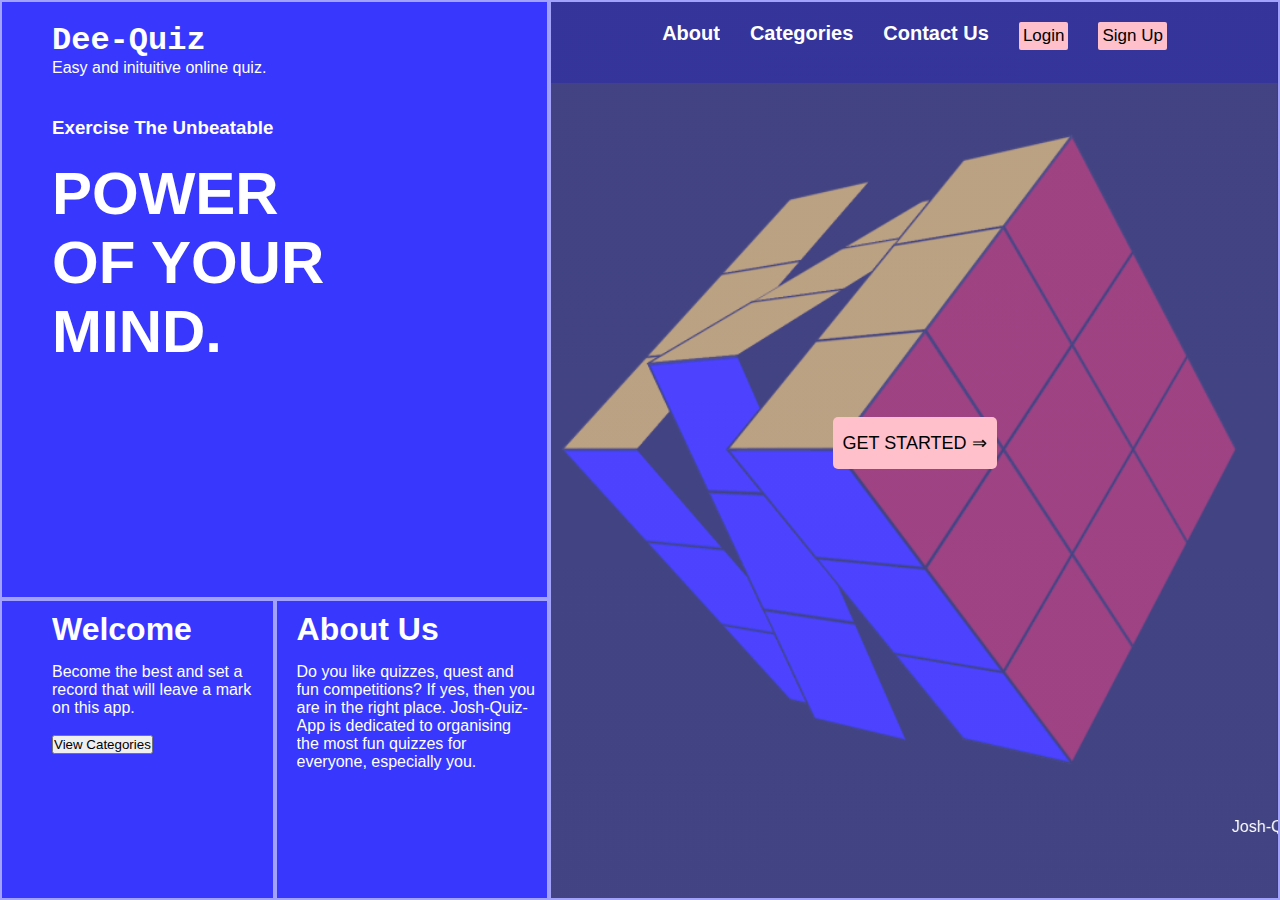
<file: index.html>
<!DOCTYPE html>
<html lang="en">
<head>
    <meta name="google-site-verification" content="7-lg3Q8YOLDIZmeW">
    <meta charset="UTF-8">
    <meta http-equiv="X-UA-Compatible" content="IE=edge">
    <!-- <meta name="description" content="Engage yourself in Entertaining and Educating Quizzes | Quiz App.">
    <meta name="keywords" content="Entertaining Quiz | Educating Quiz | Fun Games">
    <meta http-equiv="author" content="Joshua Dada"> -->
    <meta name="viewport" content="width=device-width, initial-scale=1.0">
    <link rel="stylesheet" href="./CSS/style.css">
    <link rel="stylesheet" href="https://cdnjs.cloudflare.com/ajax/libs/font-awesome/6.1.2/css/all.min.css">
    <link rel="stylesheet" href="./CSS/all.min.css">
    <link rel="stylesheet" href="./CSS/style.css">
    <link rel="icon" href="./img/logo.png">
</head>
<body>
    <div class="left-container">
        <div class="top-left-container">
            <header>
                <div class="header-left">
                    <h1>Dee-Quiz</h1>
                    <p>Easy and inituitive online quiz.</p> 
                </div>

                <div class="header-right">
                    <i class="fas fa-bars"></i>
                </div>
               
            </header>
            <div class="display-container">
                <h3>Exercise The Unbeatable</h3>
                <h1>POWER <br> OF YOUR <br> MIND.</h1>

                <a href="./sign-up.html" class="btn-link"><button class="start-btn">GET STARTED ⇒</button></a>
            </div>
        </div>
        <div class="bottom-left-container">
           
            <div class="sub-two">
                <h1>
                    Welcome
                </h1>

                
                <p>Become the best and set a record that will leave a mark on this app.</p>
                <br>
                <button>View Categories</button>
            </div>

            <div class="sub-one">
                <h1>About Us</h1>


                <p>Do you like quizzes, quest and fun competitions? If yes, then you are in the right place. Josh-Quiz-App is dedicated to organising the most fun quizzes for everyone, especially you.</p>
            </div>
        </div>



        <!-- MOBILE NAV -->

        <main class="mobile-nav">
            <ul>
                <li class="nav-link about mobile"></a> About</li>
                <li class="nav-link program mobile"></a> Categories</li>
                <li class="nav-link contact-us mobile"></a> Contact Us</li>
                <li><a href="./login.html"><button class="nav-btn">Login</button></a></li>
                <li><a href="./sign-up.html"><button class="nav-btn">Sign Up</button></a></li>
            </ul>
        </main>



    </div>

    

    <!-- RIGHT CONTAINER -->

    <div class="right-container">
        <nav>
            <ul>
                <li class="nav-link about"></a> About</li>
                <li class="nav-link program"></a> Categories</li>
                <li class="nav-link contact-us"></a> Contact Us</li>
                <li><a href="./login.html"><button class="nav-btn">Login</button></a></li>
                <li><a href="./sign-up.html"><button class="nav-btn">Sign Up</button></a></li>
            </ul>
        </nav>

        <div class="right-container-content">
            <div class="center">
                <a href="./sign-up.html"><button>GET STARTED ⇒</button></a>
            </div>
            <marquee behavior="" direction="">Josh-Quiz-App was brought to you by Dee Josh... Set a special time to relax and sharpen your thinking at the same time...</marquee>
        </div>
        <!-- Extra Text -->
    <div class="extra-text">
        <div class="extra-txt about-us-details hidden">
            <h1>About Us</h1>

            <p>Do you like quizzes, quest and fun competitions? If yes, then you are in the right place. Josh-Quiz-App is dedicated to organising the most fun quizzes for everyone especially, you.</p>
            <div class="close-details">
                <i class="fa-solid fa-circle-chevron-up"></i>
            </div>
        </div>

        <div class="extra-txt program-details hidden">
            <h1>Program</h1>

            <p>
                Lorem ipsum dolor sit amet consectetur adipisicing elit. Possimus labore vero corrupti porro. Dolor quis eum iusto odio similique cupiditate harum mollitia excepturi perspiciatis! Dicta id molestias maiores maxime amet.
            </p>
            <div class="close-details">
                <i class="fa-solid fa-circle-chevron-up"></i>
            </div>
        </div>

        <div class="extra-txt contact-us-details hidden">
            <h1>Contact Us</h1>

            <p>
                Lorem ipsum dolor sit amet consectetur adipisicing elit. Cum illum aspernatur reprehenderit repudiandae quaerat magni maxime enim officiis. Adipisci, quia laudantium commodi error aspernatur id voluptatum voluptatem illo sed qui?
            </p>
            <div class="close-details">
                <i class="fa-solid fa-circle-chevron-up"></i>
            </div>
        </div>
    </div>
    </div>

    

    
    
    
    <script src="./Scripts/script.js"></script>
</body>
</html>

<!-- 
<div class="program">
    <h1>
        Program
    </h1>
    
    <p>We offer more than 20 differnt optons for spending your leisure time!</p>
    <button>Choose the program</button>

</div> -->
</file>
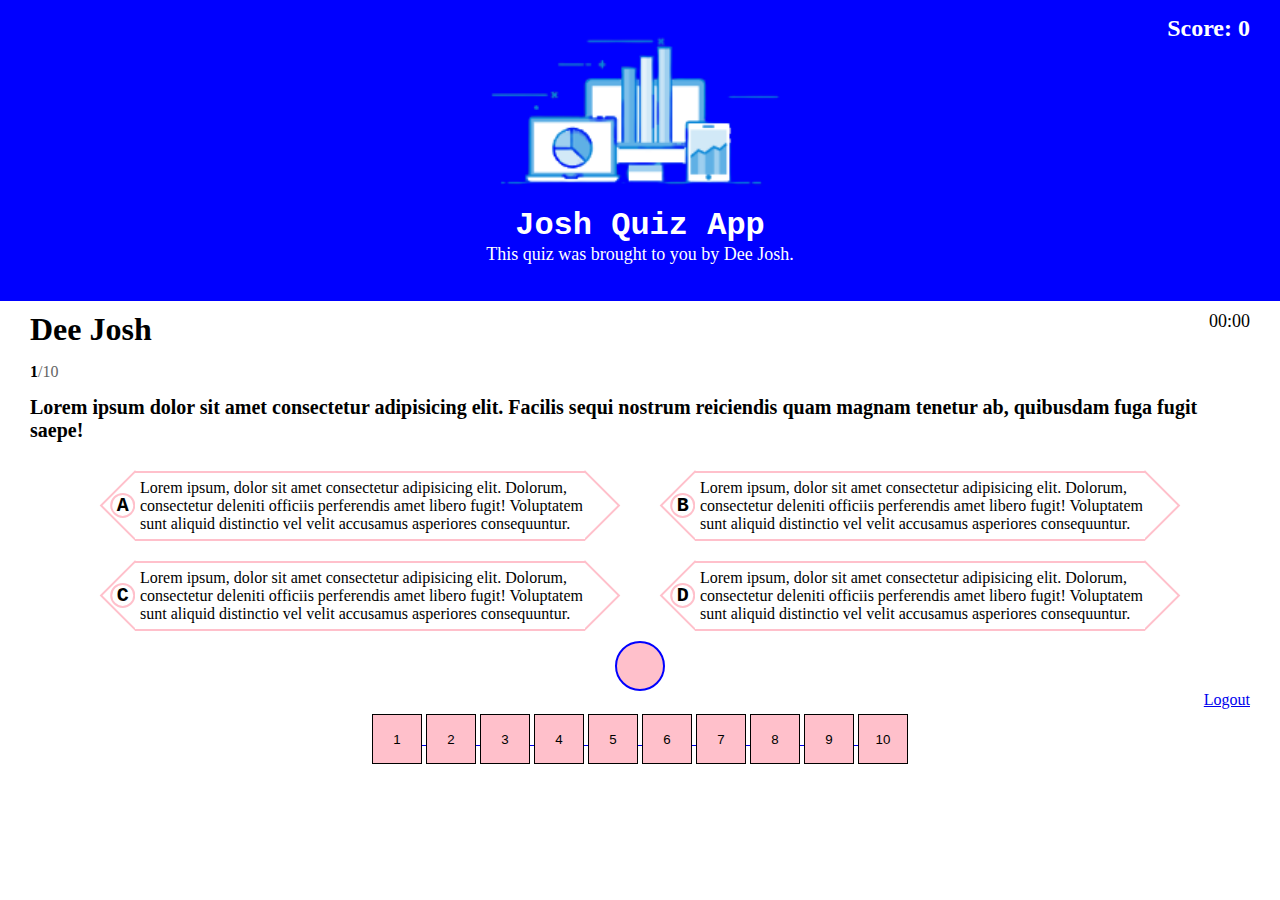
<file: quiz-page.html>
<!DOCTYPE html>
<html lang="en">
<head>
    <meta charset="UTF-8">
    <meta http-equiv="X-UA-Compatible" content="IE=edge">
    <meta name="viewport" content="width=device-width, initial-scale=1.0">
    <title>Josh-Quiz</title>
    <link rel="shortcut icon" href="./img/logo.png" type="image/x-icon">
    <link rel="stylesheet" href="https://cdnjs.cloudflare.com/ajax/libs/font-awesome/6.1.2/css/all.min.css">
    <link rel="stylesheet" href="./CSS/all.min.css">
    <link rel="stylesheet" href="./CSS/style2.css">
    
</head>
<body>
    <div class="container">

        <!-- TOP CONTAINER -->

        <div class="top-container">
            <div class="container">
                <img src="./img/bak.png" alt="logo" class="quiz-img">
            <h1 class="quiz-heading">Josh Quiz App</h1>
            <p>This quiz was brought to you by Dee Josh.</p>
            </div>

            <div class="Score">
                <h2>Score: <span class="score">0</span></h2>
            </div>
        </div>

        <div class="score-dis">
            <h2 class="score-plus hidden">
                +200
            </h2>
            <h2 class="score-minus hidden">
                -100
            </h2>
        </div>

        <!-- QUESTION CONTAINER -->

        <div class="bottom-container">

            <div class="question-container">
                <div class="top-content">
                    <div class="name">
                        <h1 class="username">Dee Josh</h1>
                    </div>
                
            
                    <div class="time">
                        00:00
                    </div>
                </div>
        
        
                <div class="question-count">
                    <span class="current-question">1</span>/<span>10</span>
                </div>
            
                <div class="question-text">
                    Lorem ipsum dolor sit amet consectetur adipisicing elit. Facilis sequi nostrum reiciendis quam magnam tenetur ab, quibusdam fuga fugit saepe!
                </div>

                <div class="answer-container">
                    <div class="first-option options A">
                        <div class="left"><h2 class="option-text">A</h2></div>
                        <div class="middle">Lorem ipsum, dolor sit amet consectetur adipisicing elit. Dolorum, consectetur deleniti officiis perferendis amet libero fugit! Voluptatem sunt aliquid distinctio vel velit accusamus asperiores consequuntur.</div>
                        <div class="right"></div>
                    </div>
                    <div class="second-option options B">
                        <div class="left"><h2 class="option-text">B</h2></div>
                        <div class="middle">Lorem ipsum, dolor sit amet consectetur adipisicing elit. Dolorum, consectetur deleniti officiis perferendis amet libero fugit! Voluptatem sunt aliquid distinctio vel velit accusamus asperiores consequuntur.</div>
                        <div class="right"></div>
                    </div>
                    <div class="third-option options C">
                        <div class="left"><h2 class="option-text">C</h2></div>
                        <div class="middle">Lorem ipsum, dolor sit amet consectetur adipisicing elit. Dolorum, consectetur deleniti officiis perferendis amet libero fugit! Voluptatem sunt aliquid distinctio vel velit accusamus asperiores consequuntur.</div>
                        <div class="right"></div>
                    </div>
                    <div class="fourth-option options D">
                        <div class="left"><h2 class="option-text">D</h2></div>
                        <div class="middle">Lorem ipsum, dolor sit amet consectetur adipisicing elit. Dolorum, consectetur deleniti officiis perferendis amet libero fugit! Voluptatem sunt aliquid distinctio vel velit accusamus asperiores consequuntur.</div>
                        <div class="right"></div>
                    </div>
                    
                
                </div>
            </div>

            <div class="next">
                <!-- <button>Back</button> -->
                <!-- <button class="next-btn">Next</button> -->
                <div class="circle-count next-btn"></div>
            </div>

            <div class="logout">
                <a href="./index.html">Logout</p>
            </div>
        
            <div class="number-count">
                <button class="btn btn-1">1</button>
                <button class="btn btn-2">2</button>
                <button class="btn btn-3">3</button>
                <button class="btn btn-4">4</button>
                <button class="btn btn-5">5</button>
                <button class="btn btn-6">6</button>
                <button class="btn btn-7">7</button>
                <button class="btn btn-8">8</button>
                <button class="btn btn-9">9</button>
                <button class="btn btn-10">10</button>
            </div>
        
        
        
        
    
        </div>
    
    </div>

    <script src="./Scripts/script2.js"></script>
</body>
</html>
</file>
<file: CSS/style.css>
/* PAGE RESET */

*{
    margin: 0;
    padding: 0;
    box-sizing: border-box;
    font-family: Arial, Helvetica, sans-serif;
    overflow: hidden;
}

body{
    position: relative;
    padding: 2px;
    display: grid;
    grid-template-columns: 1.5fr 2fr;
     gap: 4px;
    background-color: rgb(162, 162, 253);
    color: white;
    overflow: hidden;
}

.left-container{
    height: calc(100vh - 4px);
    display: grid;
    grid-template-columns: 1fr;
    gap: 4px;
    grid-template-rows: 2fr 1fr;
    position: relative;
}

.top-left-container{
    padding: 20px 50px;
    background-color: rgba(0, 0, 255, 0.658);
    /* border-radius: 25px; */
}

header h1{
    font-family: 'Courier New', Courier, monospace;
}

.fa-bars{
    display: none;
    font-size: 20px;
}

.display-container{
    margin-top: 40px;
}

.display-container h3{
    margin-bottom: 20px;
}

.display-container h1{
    font-size: 60px;
    font-family: Arial, Helvetica, sans-serif;
}

.start-btn{
    display: none;
}

/* MOBILE NAV */

.mobile-nav{
    display: none;
    position: absolute;
    top: 60px;
    right: -700px;
    height: calc(100vh - 60px);

    background-color: pink;
    color: black;
    padding: 20px;
    font-size: 18px;
    width: 250px;
    transition: all .3s ease;
}

main.open{
    right: 0;
}

main button{
    padding: 5px;
    border-radius: 4px;
    border: none;
    background-color: blue;
    color: white;
}

main ul{
    list-style: none;
    display: flex;
    flex-direction: column;
    gap: 20px;
}

.right-container{
    background-color: rgba(0, 0, 255, 0.658);
    /* border-radius: 25px; */
    background-image: linear-gradient(rgba(128, 128, 252, 0.519), rgba(128, 128, 252, 0.522)), url(/img/rubiks-cube-gif.gif);
    background-position: center;
    background-size: cover;
    overflow: hidden;
    position: relative;
}

.right-container nav{
    padding: 20px 20px;
    height: 9vh;
    background-color: rgba(0, 0, 255, 0.199);
    transition: all .5s;
}

.nav-link{
    transition: all .5s;
}

.right-container nav ul{
    font-style: 15px;
    display: flex;
    justify-content: center;
    list-style: none;
    gap: 30px;

    font-size: 20px;
    font-weight: bold;
    transition: all .5s;
}

.nav-link:hover{
    cursor: pointer;
}
.nav-link::after{
    content: '';
    width: 0%;
    height: 2px;
    display: block;
    background: blue;
    margin: auto;
    transition: .5s;
}

.nav-link:hover::after{
    width: 90%;
}


.right-container nav ul button{
    font-size: 17px;
    border: none;
    padding: 4px;
    background-color: pink;
    color: black;
    transition: all .5s;
    border-radius: 2px;
}

.right-container nav ul button:hover{
    cursor: pointer;
    background-color: rgb(102, 102, 255);
}

nav:hover{
    background-color: pink;
}

nav:hover .nav-btn{
    background-color: blue;
    color: white;
}

nav:hover .nav-link{
    color: black;
}

content{
    padding: 0 20px 20px 20px;
}

marquee{
    margin-top: 15px;
}

.center{
    display: flex;
    justify-content: center;
    align-items: center;
    height: calc(80vh);
}

.center button{
    font-size: 18px;
    border: none;
    padding: 15px 10px;
    background-color: pink;
    border-radius: 5px;
    transition: all .5s;
    position: relative;
}

.center button:hover{
    background-color: blue;
    cursor: pointer;
    color: white;
}

.bottom-left-container{
    display: grid;
    grid-template-columns: 1fr 1fr;
    gap: 4px;
    /* border-radius: 25px; */
    grid-template-rows: 1fr;
}

.sub-one{
    padding: 10px;
    padding-left: 20px;
    background-color: rgba(0, 0, 255, 0.658);
    /* border-radius: 25px; */
}

.sub-two{
    padding: 10px;
    padding-left: 50px;
    background-color: rgba(0, 0, 255, 0.658);
    /* border-radius: 25px; */
}

.sub-one h1,
.sub-two h1{
    margin-bottom: 15px;
}

/* EXTRA DETAILS DISPLAY */

.extra-text{
    position: absolute;
    top: -500px;
    left: 50%;
    transform: translate(-50%, 0);
    color: white;
    font-weight: bold;
    transition: all 1.5s;
    background-color: rgba(255, 192, 203, 0.842);
    background-color: rgba(0, 0, 255, 0.867);
    padding: 30px 20px 10px;
}

.hidden{
    display: none;
}

.visible{
    display: initial;
}

.show-details{
    display: initial;
    top: 50%;
    left: 50%;
    transform: translate(-50%, -50%);
}

.extra-txt{
    text-align: center;
    transition:  all 5s;
}

.about-us-details,
.program-details,
.contact-us-details{
    transition: all 5s;
}

.extra-txt h1{
    margin-bottom: 15px;
    color: pink;
}

.close-details{
    text-align: center;
    font-size: 23px;
}

.fa-circle-chevron-up{
    margin-top: 20px;
    /* font-size: 18px; */
    color: pink;
}

.fa-circle-chevron-up:hover{
    cursor: pointer;
}

/* MEDIA QUERY */


@media screen and (max-width: 980px) {
    
    .right-container nav ul button{
        font-size: 61%;
    }


}


@media screen and (max-width: 950px) {

    .right-container nav ul{
        font-size: 18px;
        gap: 20px;
    }

    .right-container nav ul button{
        font-size: 15px;
    }

    .sub-one h1,
    .sub-two h1{
        margin-bottom: 10px;
    }

    .sub-one,
    .sub-two{
        font-size: 15px;
    }
}

@media screen and (max-width: 890px){

    .display-container h1{
        font-size: 50px;
    }

    .sub-one h1,
    .sub-two h1{
        font-size: 25px;
    }

    .right-container nav ul{
        gap: 17px;
    }
}



@media screen and (max-width: 805px){

    body{
        display: initial;
        padding: 0;
        overflow: hidden;
    }

    header{
        display: flex;
        justify-content: space-between;
        align-items: stretch;
    }

    .fa-bars{
        display: initial;
        /* margin-top: 20px; */
    }

    .top-left-container{
        background: linear-gradient(rgba(0, 0, 255, 0.719), rgba(57, 57, 240, 0.822)
        ), url(/img/rubiks-cube-gif.gif);
        background-position: center;
        background-size: cover;

        padding: 10px 15px;
    }

    .left-container{
        margin: 3px 3px 0 3px
    }

    .display-container{
        text-align: center;
    }

    .start-btn{
        display: initial;
        margin-top: 20px;
        font-size: 16px;
        border: none;
        padding: 8px 10px;
        background-color: pink;
        border-radius: 5px;
        transition: all .5s;
        text-decoration: none;
    }

    .btn-link{
        text-decoration: none;
    }

    .mobile-nav{
        display: initial;
    }

    main ul li {
        margin-bottom: 20px;
    }

    .nav-link::after{
        content: '';
        width: 0%;
        height: 2px;
        display: block;
        background: blue;
        margin: 0;
        transition: .5s;
    }

    .nav-link:hover::after{
        width: 60%;
    }


    /* Removing the right container */

    .right-container{
        display: none;
    }

    .sub-two{
        padding-left: 15px;
    }

    .sub-one,
    .sub-two{
        margin-bottom: 4px;
    }

    .navigation{
        position: absolute;
        top: 0;
    }
}


@media screen and (max-width: 500px){

    .display-container h3{
        margin-bottom: 15px;
    }

    .display-container h1{
        font-size: 40px;
        font-family: Arial, Helvetica, sans-serif;
    }
}


@media screen and (max-width: 400px){

    .display-container h3{
        margin-bottom: 15px;
        font-size: 18px;
    }

    .display-container h1{
        font-size: 35px;
        font-family: Arial, Helvetica, sans-serif;
    }

    .sub-one h1,
    .sub-two h1{
        font-size: 18px;
        margin-bottom: 8px;
    }

    .sub-one,
    .sub-two{
        font-size: 15px;
    }
    
}
</file>
<file: CSS/style2.css>
/* PAGE RESET */

*{
    margin: 0;
    padding: 0;
    box-sizing: border-box;
}


/* ROOT */

:root{
    --white-color: #fff;
    --black-color: #000000;
    --black-opaque-color: #000000bb;
    --main-color: #0000ff;
    --sub-color: green;
    --red-color: red;
    --grey-color: #646464;
}




body{
    width: 100%;
    position: relative;   
    overflow-x: hidden; 
}

/* TOP-CONTAINER */

.top-container{
    height: 33.45vh;
    background-color:  var(--main-color);
    display: flex;
    justify-content: center;
    align-items: center;
    text-align: center;
    color: var(--white-color);

    padding-bottom: 15px;
}

.top-container .quiz-heading{
    font-family: 'Courier New', Courier, monospace;
}

.top-container p{
    font-size: 18px;
}

.top-container .quiz-img{
    width: 350px;
}



/* BOTTOM CONTAINER */



.bottom-container{
    padding: 10px 30px;
    height: 65vh;
}

.top-content{
    display: flex;
    justify-content: space-between;
}

.time{
    font-size: 18px;
}

.current-question{
    font-weight: bold;
    color: black;
}

.question-count{
    padding: 15px 0px;
    color: var(--grey-color);
}

.question-text{
    height: 75px;
    font-size: 20px;
    font-weight: bold;
    /* border: 2px solid var(--grey-color); */
}

.answer-container{
    height: 140px;
    display: flex;
    flex-wrap: wrap;
    justify-content: center;
    margin-bottom: 30px;
    gap: 10px;
}

.options{
    display: flex;
    transition: all .5s;
}

.options:hover .left,
.options:hover .right,
.options:hover .middle{
    background-color: var(--main-color);
    color: var(--white-color);
    cursor: pointer;
}


.option-text{
    transform: rotate(-45deg) translate(-4.5px, 7px);
    border: 2px solid pink;
    border-radius: 30px;
    width: 25px;
    height: 25px;
    display: flex;
    justify-content: center;
    align-items: center;
    font-family: 'Courier New', Courier, monospace;
    font-size: 20px;
    /* z-index: 2;
    position: relative; */
}



.left{
    width: 50px;
    height: 50px;
    border: 2px solid pink;
    display: flex;
    justify-content: flex-start;
    align-items: center;
   
    transform: translateX(25px) translateY(9.5px) rotate(45deg);
    transition: all .5s;
}

.middle{
    width: 450px;
    border: 2px solid pink;
    height:70px;
    z-index: 1;
    background-color: var(--white-color);
    border-left: none;
    border-right: none;
    margin-bottom: 10px;
    padding-left: 5px;

    display: flex;
    justify-content: center;
    align-items: center;
    transition: all .5s;
}

.right{
    width: 50px;
    height: 50px;
    border: 2px solid pink;

    transform: translateX(-25px) translateY(9.5px) rotate(45deg);
    transition: all .5s;
}





.next{
    text-align: center;
}

.next button{
    border: none;
    padding: 7px 14px;
    background-color: var(--main-color);
    font-size: 18px;
    color: var(--white-color);
}

.circle-count{
    width: 50px;
    height: 50px;
    border-radius: 60px;
    border: 2px solid blue;
    background-color: pink;
    text-align: center;
    margin: auto;
    display: flex;
    justify-content: center;
    align-items: center;
}

.circle-count:hover{
    cursor: pointer;
}

.fa-xmark{
    color: red;
}

.fa-check{
    color: green;
}

.logout{
    display: flex;
    justify-content: flex-end;
}

.number-count{
    text-align: center;
    padding-bottom: 10px;
}

.btn{
    width: 50px;
    height: 50px;
    background-color: var(--red-color);
    background-color: pink;
    /* background-color: var(--main-color); */
    border: 1px solid var(--black-color);
    color: var(--black-color);
}

.wrong{
    background-color: red !important; 
    color: white;
}

.correct{
    background-color: rgb(36, 199, 36) !important;
    color: white;
}

.score-dis{
    position: absolute;
    top: 70%;
    left: 50%;
    /* border: 2px solid green; */
    transform: translate(-50%, -50%);
    transition: 3s;
    z-index: 10000;
}

.no-trans{
    transition: 0s !important;
}

.score-plus{
    color: green;
    transition: all 1s
}

.score-minus{
    color: red;
    transition: all 1s
}

.Score{
    position: absolute;
    top: 15px;
    right: 30px;
}

.hidden{
    display: none;
}

.visible{
    display: initial;
}

.to-top{
    top: -10% !important;
    opacity: 0;
}

.back-to-norm{
    top: 70%;
    left: 50%;
    transform: translate(-50%, -50%);
}

.logout{
    margin-bottom: 5px;
}





/* MEDIA QUERY */





@media screen and (max-width: 1115px) {
    
    .middle{
        width: 410px;
    }
}

@media screen and (max-width: 1090px) {
    
    .middle{
        width: 400px;
    }
}

@media screen and (max-width: 1070px) {
    
    .middle{
        width: 390px;
    }
}

@media screen and (max-width: 1048px) {
    
    .middle{
        width: 370px;
    }
}

@media screen and (max-width: 1010px) {
    
    .middle{
        width: 360px;
    }
}

@media screen and (max-width: 990px) {
    
    .middle{
        width: 350px;
    }
}

@media screen and (max-width: 970px) {
    
    .middle{
        width: 340px;
    }
}

@media screen and (max-width: 950px) {
    
    .middle{
        width: 330px;
    }
}

@media screen and (max-width: 930px) {
    .top-container{
        height: 23vh;
        background-color:  var(--main-color);
        display: flex;
        justify-content: center;
        align-items: center;
        text-align: center;
        color: var(--white-color);
    
        padding-bottom: 15px;
    }
    
    .top-container .quiz-heading{
        font-family: 'Courier New', Courier, monospace;
    }
    
    .top-container h1{
        font-size: 30px;
    }
    
    .top-container p{
        font-size: 16px;
    }
    
    .top-container .quiz-img{
        width: 200px;
    }
    
   
    .answer-container{
        height: fit-content;
    }

    /* .number-count{
        display: flex;
        flex-direction: column;
        position: absolute;
        top: 28vh;
        right: 26px;
    } */





    .options:hover .left,
    .options:hover .right,
    .options:hover .middle{
        background-color: white;
        color: var(--black-color);
        cursor: pointer;
    }




}


@media screen and (max-width: 610px){
    .question-text{
        height: 70px;
    }

    .number-count{
        padding-bottom: 10px;
    }

    .answer-container{
        margin-bottom: 10px;
    }

    .Score{
        right: 15px;
    }

    .number-count .btn{
        display: inline-block;
        margin-bottom: 5px;
    }
}


@media screen and (max-width: 450px){

    .middle{
        width: 320px;
    }
}
@media screen and (max-width: 430px){

    .middle{
        width: 300px;
    }
}


@media screen and (max-width: 418px){

    .middle{
        width: 75vw;
    }

    .Score{
        font-size: 12px;
    }
}
</file>
